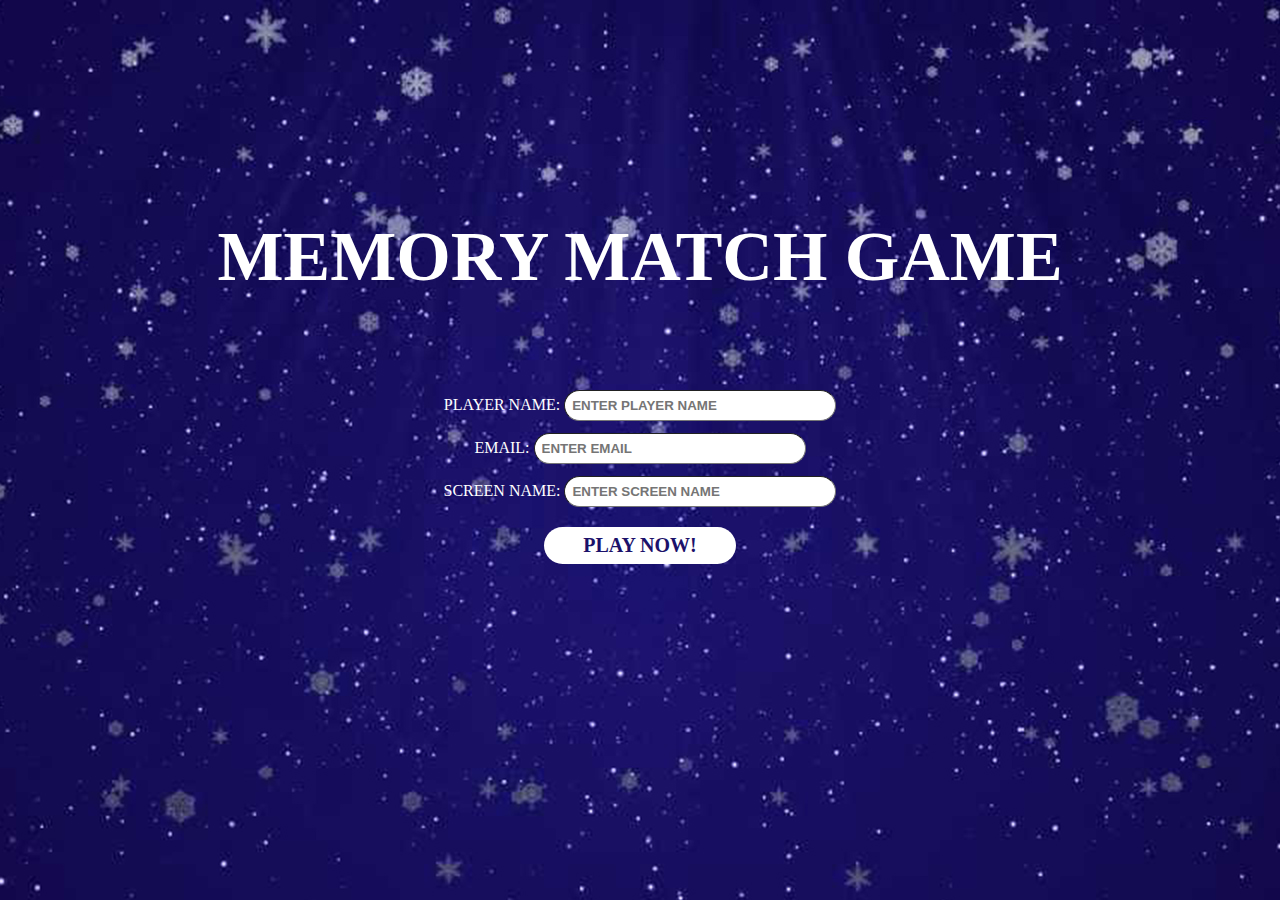
<file: login.html>
<!DOCTYPE html>
<html>
    <head>
        <meta name="viewport" content="width=device-width, initial-scale=1.0">
        <script type="text/javascript" src="js/login.js"></script>
        <link rel="stylesheet prefetch" href="https://fonts.googleapis.com/css?family=Gloria+Hallelujah|Permanent+Marker" >
        <link rel="stylesheet" type="text/css" href="css/login.css">
        <title>MEMORY MATCH GAME</title>
    </head>
    <body>       
        <div class="container"> 
            <h1>MEMORY MATCH GAME</h1><br><br>
            <form action="index.html" method="get">
                <p style="color:white"></p>
                <label>PLAYER NAME: </label>
                <input type="text" placeholder="ENTER PLAYER NAME" name="user" id="user" required> <br><br>
                <label>EMAIL: </label>
                <input type="email" placeholder="ENTER EMAIL" name="email" id="email" required ><br><br>
                <label>SCREEN NAME: </label>
                <input type="text" placeholder="ENTER SCREEN NAME" name="username" id="username" required> 
                <br>
                <input style="margin-top:20px;" type="submit" value="PLAY NOW!" id="submit" onsubmit="check(this.form)">
            </form>   
        </div>       
        
        
    </body>
</html>
</file>
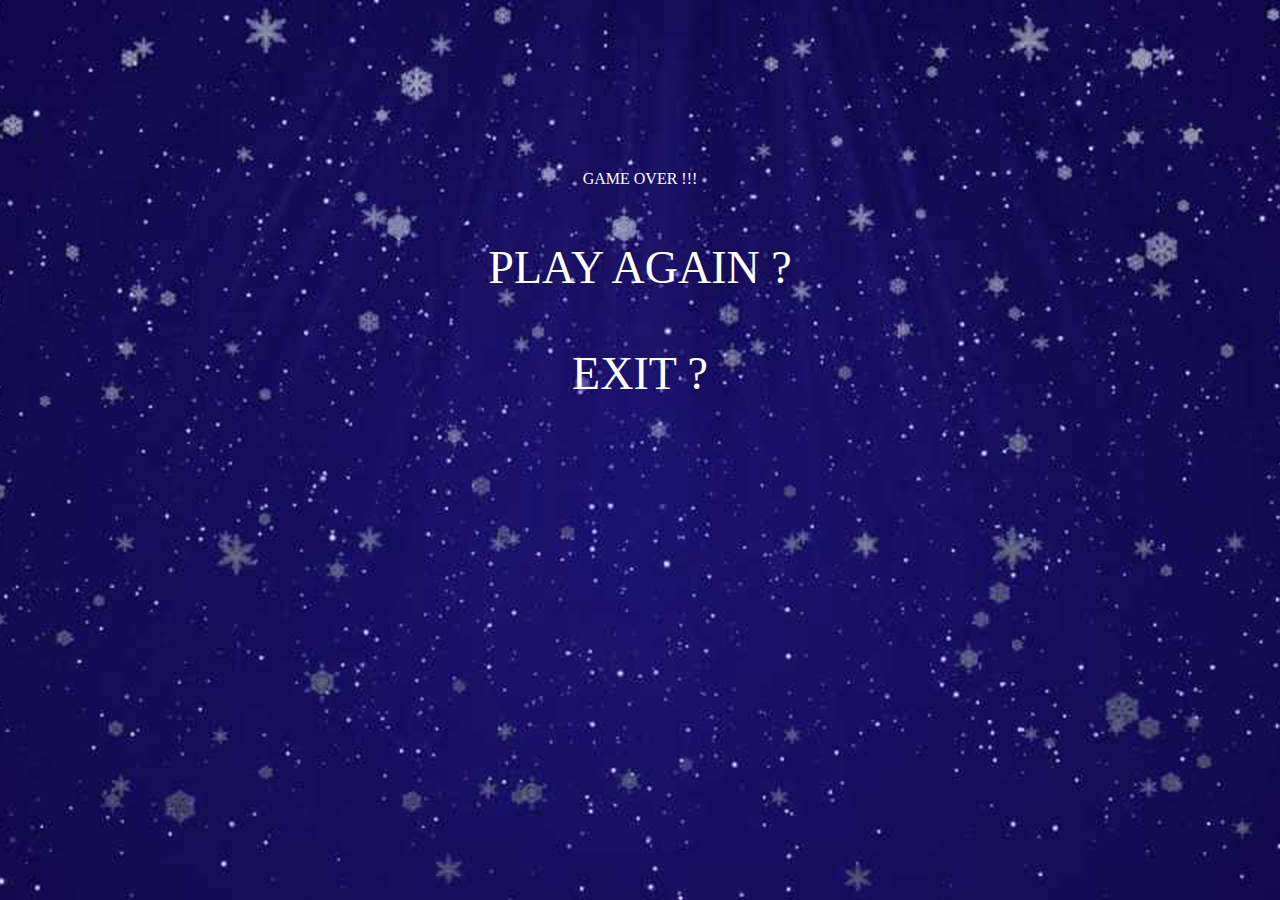
<file: score.html>
<!DOCTYPE html>
<html>
    <head>
        <meta name="viewport" content="width=device-width, initial-scale=1.0">
        <script type="text/javascript" src="js/login.js"></script>
        <link rel="stylesheet prefetch" href="https://fonts.googleapis.com/css?family=Gloria+Hallelujah|Permanent+Marker" >
        <link rel="stylesheet" type="text/css" href="css/login.css">
        <title>MEMORY MATCH GAME</title>
    </head>
    <body>       
        <div class="container"> 
             <label> GAME OVER !!!</label> 
            <div class="score">
             
                  
               
                <br>
                <a onclick="login()">PLAY AGAIN ?</a>
                <br><br>
                <a onclick="logout()">EXIT ?</a>
                
                  
                 
            
            </div>
        </div>       
        
           <script>
        
       
    function logout(){
  
      window.location = "login.html"
    
}
      function login(){
 
      window.location = "index.html"
    
}  
        

    </script>
    </body>
</html>
</file>
<file: css/login.css>
body {
	/*background: url(https://res.cloudinary.com/nikola1970/image/upload/v1456692130/body-bg_ovz9eo.png) top center no-repeat;*/
    background: url(../images/5.jpg) top center no-repeat;
}

input[type=text], input[type=password] , input[type=email] {
    min-width: 20vw;
    padding: 7px;
    color: blue;
    font-weight: bold;
    margin-top: -20px;
    max-width: 50vw;
    border-width: 1.5px;
    border-radius: 2em;
    
}
.logo{
    max-width: 300px;
    display: block;
    margin-left: auto;
    margin-right: auto;
    width: 50%;
}

h1 {
    text-align: center;
    font-family: 'Permanent Marker', cursive;
    color: white;
    font-size: 70px;
}
label {
    font-family: 'Permanent Marker', cursive;
    color: white;
}
#submit{
    background-color: white;
    color: #1b116a;
    font-weight: bold;
    font-family: 'Permanent Marker', cursive;
    font-size: 20px;
    border-radius: 2em;
    border: 5px;
    padding:7px;
    min-width: 15vw;
    margin: 7px;
    cursor: pointer;
}

button{
    background-color: transparent;
    border: 5px;
    padding: 2px;
    margin: 2px;
    color: rgb(247, 29, 29);
    cursor: pointer;
}

.container{
   
    display: block; 
    margin-top: 150px;
    padding-top: 20px;
    padding-bottom: 20px;
    text-align: center;
}
.score {
    font-size: 46px;
    font-family: 'Permanent Marker', cursive;
    color: white;
    cursor: pointer;
}
</file>
